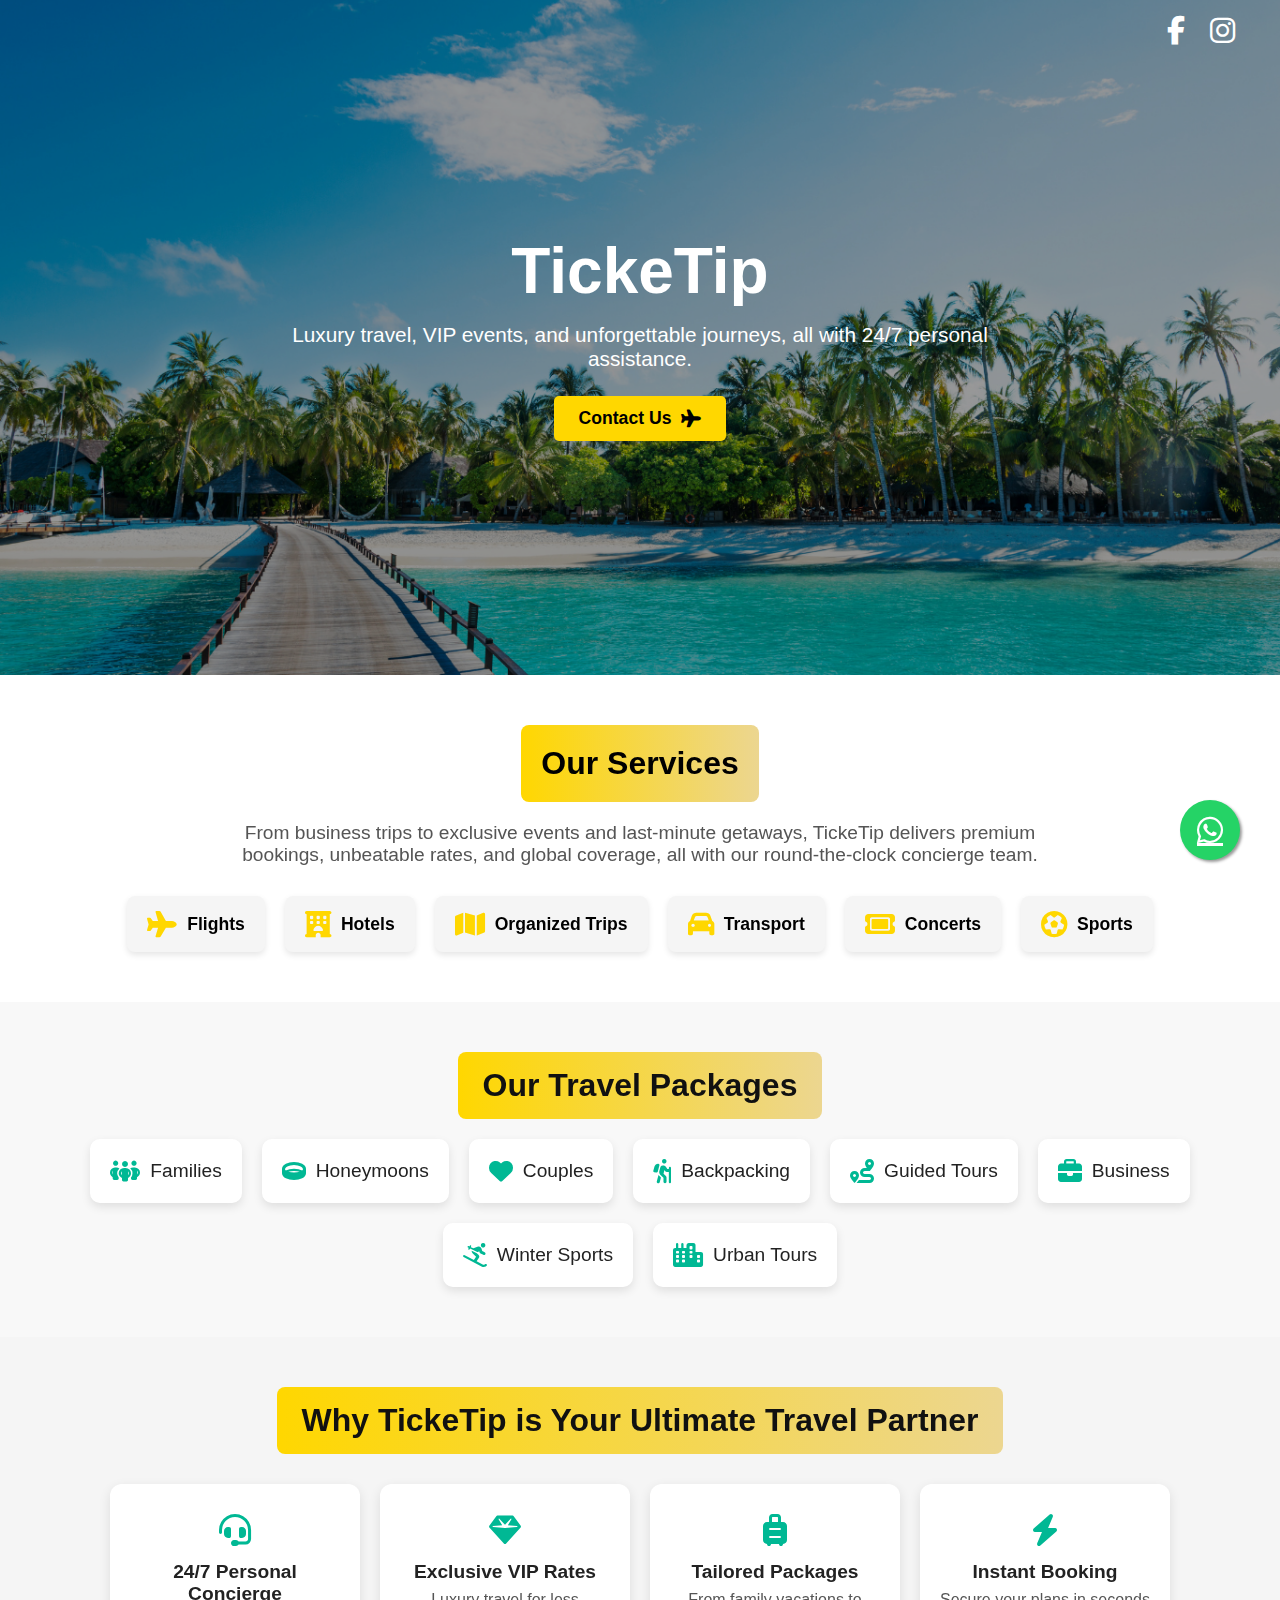
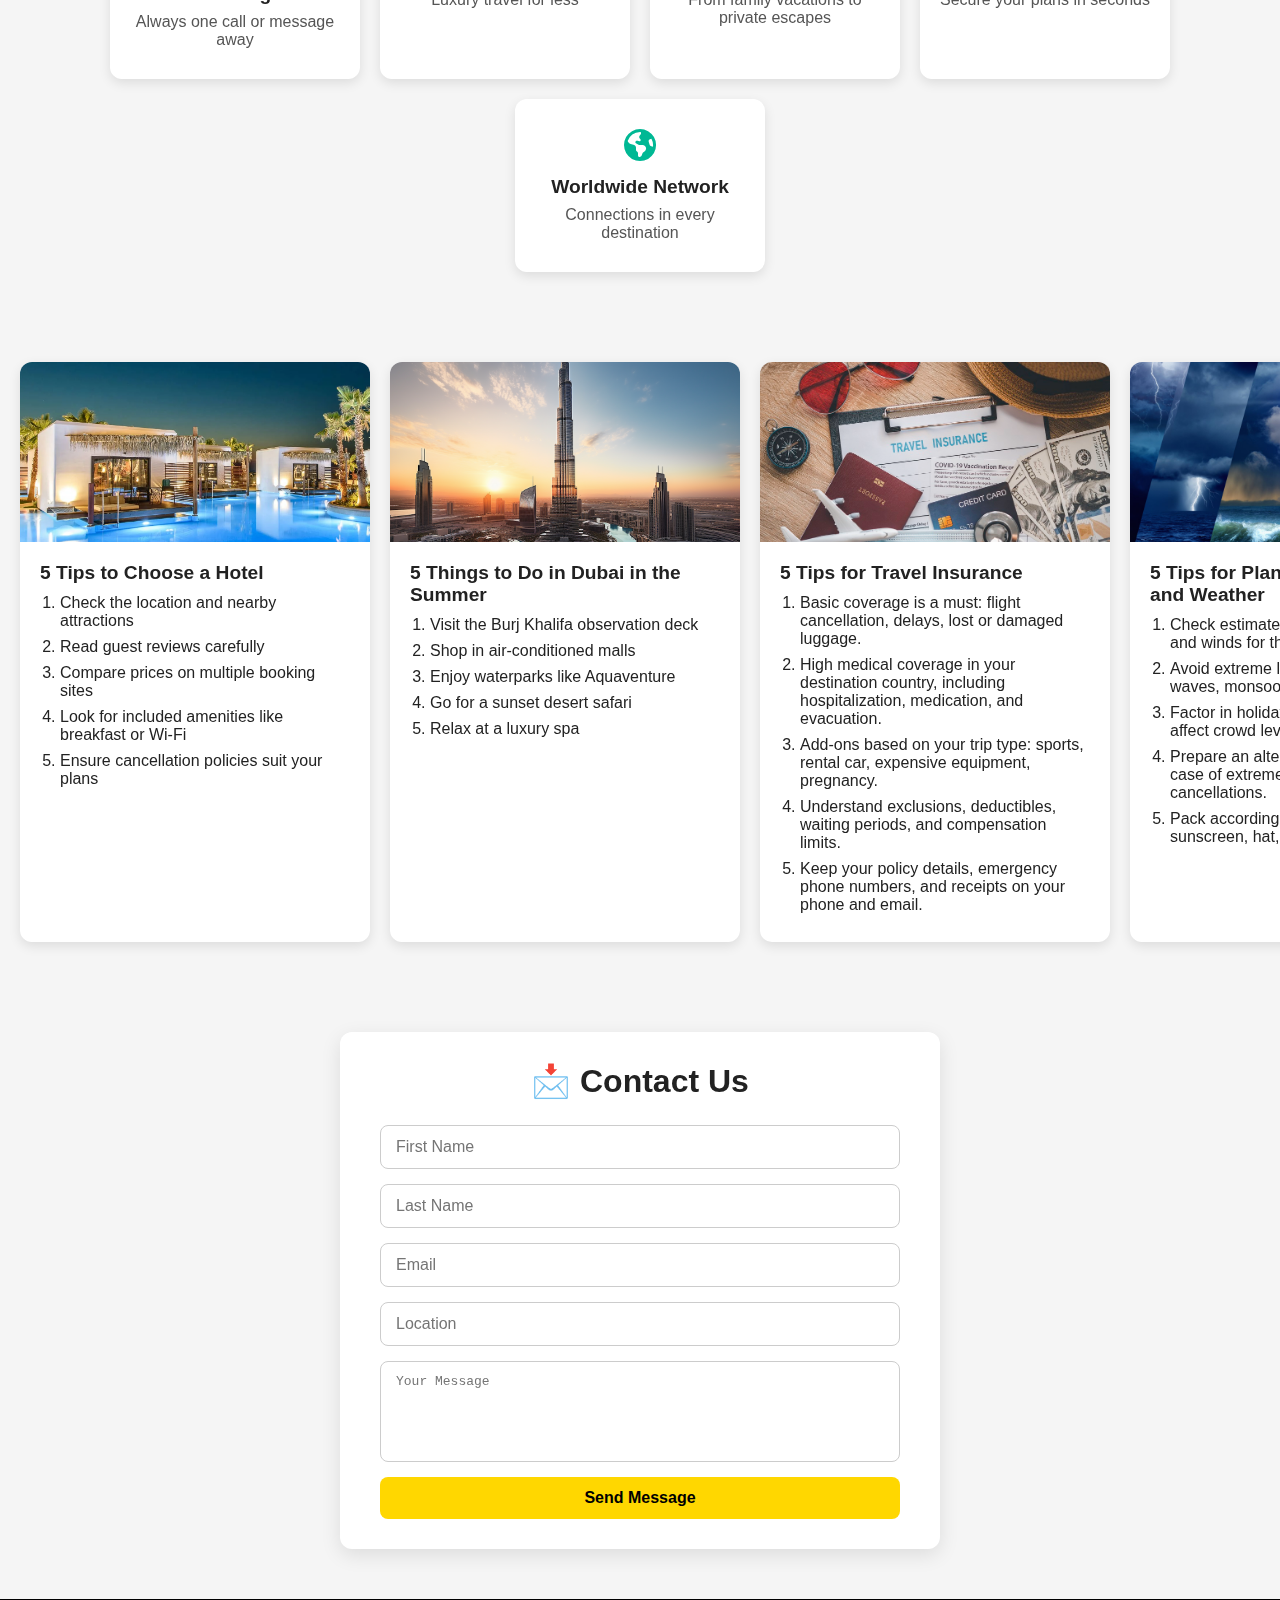
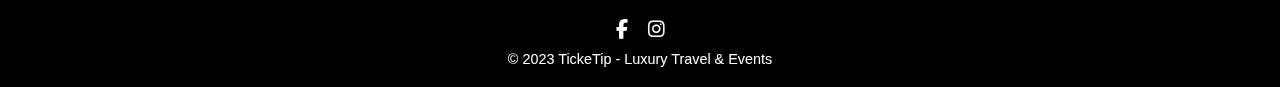
<file: index.html>
<!DOCTYPE html>
<html lang="en">
<head>
    <meta charset="UTF-8">
    <meta name="viewport" content="width=device-width, initial-scale=1.0">
    <title>TickeTip - Luxury Travel & Events</title>
    <link rel="stylesheet" href="Ticketip.css">
    <script src="Ticketip.js" defer></script>
    <link rel="stylesheet" href="https://cdnjs.cloudflare.com/ajax/libs/font-awesome/6.4.0/css/all.min.css">
</head>
<body>

    <!-- HERO SECTION -->
    <header class="hero">
        <div class="top-social">
            <a href="https://facebook.com/YourPage" target="_blank"><i class="fab fa-facebook-f"></i></a>
            <a href="https://instagram.com/YourPage" target="_blank"><i class="fab fa-instagram"></i></a>
        </div>
        <div class="overlay"></div>
        <div class="hero-content">
            <h1>TickeTip</h1>
            <p>Luxury travel, VIP events, and unforgettable journeys, all with 24/7 personal assistance.</p>
            <a href="https://wa.me/+971507336853" target="_blank" class="contact-btn">
                Contact Us <i class="fa-solid fa-plane"></i>
            </a>
        </div>
    </header>


    <!-- SERVICES SECTION -->
    <section class="services">
        <div class="services-box">
            <h2>Our Services</h2>
        </div>
        <p class="services-intro">
            From business trips to exclusive events and last-minute getaways, TickeTip delivers premium bookings, unbeatable rates, and global coverage, all with our round-the-clock concierge team.
        </p>

        <div class="services-list">
            <div class="service-item flights">
                <i class="fa-solid fa-plane"></i>
                <span>Flights</span>
            </div>
            <div class="service-item hotels">
                <i class="fa-solid fa-hotel"></i>
                <div class="hotel-light"></div>
                <span>Hotels</span>
            </div>
            <div class="service-item trips">
                <i class="fa-solid fa-map"></i>
                <span>Organized Trips</span>
            </div>
            <div class="service-item transport">
                <i class="fa-solid fa-car"></i>
                <span>Transport</span>
            </div>
            <div class="service-item concerts">
                <i class="fa-solid fa-ticket"></i>
                <span>Concerts</span>
            </div>
            <div class="service-item sports">
                <i class="fa-solid fa-futbol"></i>
                <span>Sports</span>
            </div>
        </div>
    </section>

    <section class="packages">
        <h2>Our Travel Packages</h2>
        <div class="package-list">
            <div class="package"><i class="fa-solid fa-people-group"></i> Families</div>
            <div class="package"><i class="fa-solid fa-ring"></i> Honeymoons</div>
            <div class="package"><i class="fa-solid fa-heart"></i> Couples</div>
            <div class="package"><i class="fa-solid fa-hiking"></i> Backpacking</div>
            <div class="package"><i class="fa-solid fa-route"></i> Guided Tours</div>
            <div class="package"><i class="fa-solid fa-briefcase"></i></i> Business</div>
            <div class="package"><i class="fa-solid fa-person-skiing"></i> Winter Sports</div>
            <div class="package"><i class="fa-solid fa-city"></i> Urban Tours</div>
        </div>
    </section>

    <section class="why-choose-us">
        <h2>Why TickeTip is Your Ultimate Travel Partner</h2>
        <div class="why-wrapper">

            <div class="why-card">
                <i class="fa-solid fa-headset"></i>
                <h3>24/7 Personal Concierge</h3>
                <p>Always one call or message away</p>
            </div>

            <div class="why-card">
                <i class="fa-solid fa-gem"></i>
                <h3>Exclusive VIP Rates</h3>
                <p>Luxury travel for less</p>
            </div>

            <div class="why-card">
                <i class="fa-solid fa-suitcase-rolling"></i>
                <h3>Tailored Packages</h3>
                <p>From family vacations to private escapes</p>
            </div>

            <div class="why-card">
                <i class="fa-solid fa-bolt"></i>
                <h3>Instant Booking</h3>
                <p>Secure your plans in seconds</p>
            </div>

            <div class="why-card">
                <i class="fa-solid fa-earth-americas"></i>
                <h3>Worldwide Network</h3>
                <p>Connections in every destination</p>
            </div>

        </div>
    </section>


    <a href="https://wa.me/971507336853" class="whatsapp-float" target="_blank">
        <i class="fa-brands fa-whatsapp"></i>
    </a>

    <section class="tips-section">
        <div class="tips-wrapper">
            <!-- Card 1 -->
            <div class="tip-card">
                <img src="hotel.png" alt="Hotel tips">
                <div class="tip-content">
                    <h2>5 Tips to Choose a Hotel</h2>
                    <ol>
                        <li>Check the location and nearby attractions</li>
                        <li>Read guest reviews carefully</li>
                        <li>Compare prices on multiple booking sites</li>
                        <li>Look for included amenities like breakfast or Wi-Fi</li>
                        <li>Ensure cancellation policies suit your plans</li>
                    </ol>
                </div>
            </div>

            <!-- Card 2 -->
            <div class="tip-card">
                <img src="dubai.png" alt="Dubai tips">
                <div class="tip-content">
                    <h2>5 Things to Do in Dubai in the Summer</h2>
                    <ol>
                        <li>Visit the Burj Khalifa observation deck</li>
                        <li>Shop in air-conditioned malls</li>
                        <li>Enjoy waterparks like Aquaventure</li>
                        <li>Go for a sunset desert safari</li>
                        <li>Relax at a luxury spa</li>
                    </ol>
                </div>
            </div>

            <!-- Card 3 -->
            <div class="tip-card">
                <img src="insurance.png" alt="Dubai tips">
                <div class="tip-content">
                    <h2>5 Tips for Travel Insurance</h2>
                    <ol>
                        <li>Basic coverage is a must: flight cancellation, delays, lost or damaged luggage.</li>
                        <li>High medical coverage in your destination country, including hospitalization, medication, and evacuation.</li>
                        <li>Add-ons based on your trip type: sports, rental car, expensive equipment, pregnancy.</li>
                        <li>Understand exclusions, deductibles, waiting periods, and compensation limits.</li>
                        <li>Keep your policy details, emergency phone numbers, and receipts on your phone and email.</li>
                    </ol>
                </div>
            </div>

            <!-- Card 4 -->
            <div class="tip-card">
                <img src="weather.png" alt="Dubai tips">
                <div class="tip-content">
                    <h2>5 Tips for Planning by Season and Weather</h2>
                    <ol>
                        <li>Check estimated temperatures, rainfall, and winds for the relevant season.</li>
                        <li>Avoid extreme local seasons: heat waves, monsoons, hurricanes.</li>
                        <li>Factor in holidays and festivals that may affect crowd levels and prices.</li>
                        <li>Prepare an alternative destination in case of extreme conditions or cancellations.</li>
                        <li>Pack accordingly: layers, raincoat, sunscreen, hat, and suitable shoes.</li>
                    </ol>
                </div>
            </div>

            <!-- Card 5 -->
            <div class="tip-card">
                <img src="plane.webp" alt="Flight tips">
                <div class="tip-content">
                    <h2>5 Tips on Choosing the Best Flight Company</h2>
                    <ol>
                        <li>Compare ticket prices across airlines</li>
                        <li>Check luggage and baggage policies</li>
                        <li>Look for on-time performance and reviews</li>
                        <li>Consider flight duration and layovers</li>
                        <li>Check customer service and support options</li>
                    </ol>
                </div>
            </div>
        </div>
    </section>

    <section class="contact-section">
        <div class="contact-box">
            <h2>📩 Contact Us</h2>
            <form class="contact-form" action="https://formspree.io/f/myzpvwyk" method="POST">
                <div class="form-row">
                    <input type="text" name="firstName" placeholder="First Name" required>
                    <input type="text" name="lastName" placeholder="Last Name" required>
                </div>
                <input type="email" name="email" placeholder="Email" required>
                <input type="text" name="location" placeholder="Location">
                <textarea name="message" placeholder="Your Message" rows="5" required></textarea>
                <button type="submit">Send Message</button>
            </form>
        </div>
    </section>

    <footer>
        <div class="footer-content">
            <div class="footer-social">
                <a href="https://facebook.com/YourPage" target="_blank"><i class="fab fa-facebook-f"></i></a>
                <a href="https://instagram.com/YourPage" target="_blank"><i class="fab fa-instagram"></i></a>
            </div>
            <div class="airplane"></div>
            <p>© 2023 TickeTip - Luxury Travel & Events</p>
        </div>
    </footer>

</body>
</html>
</file>
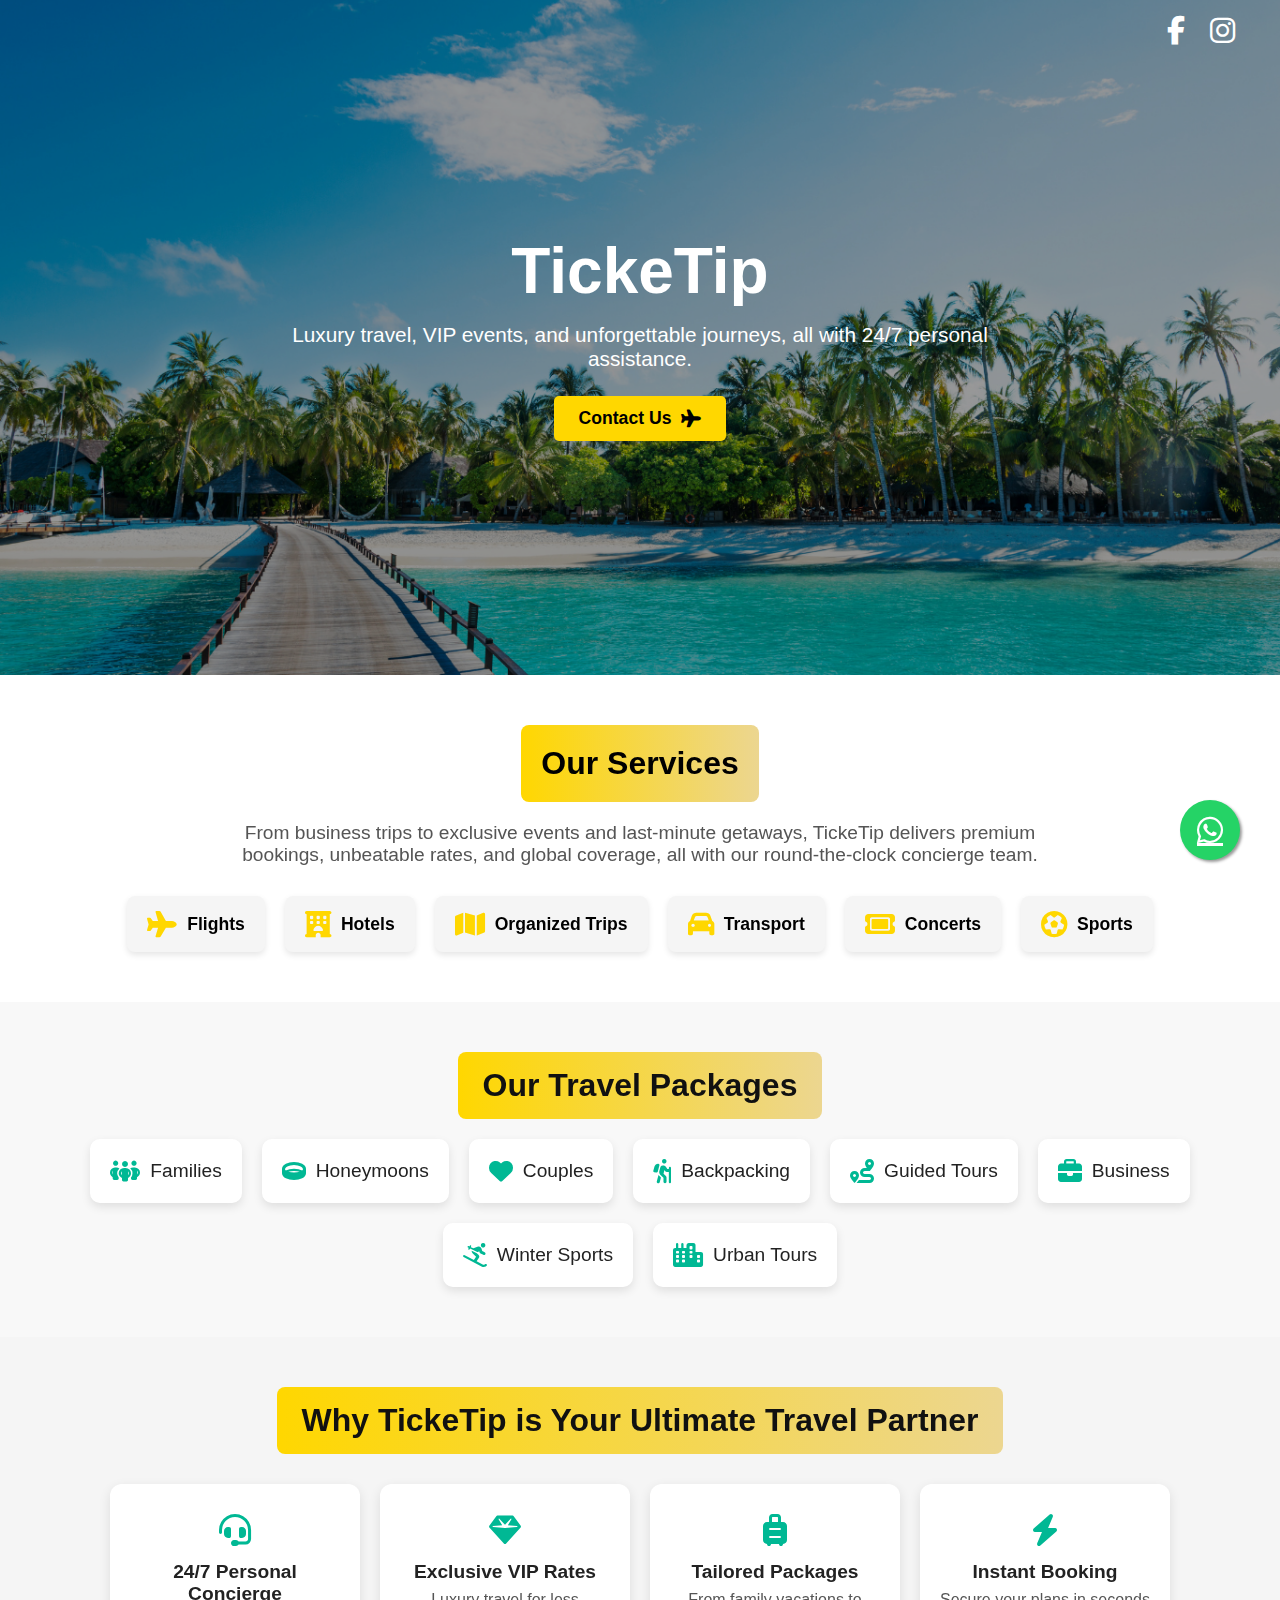
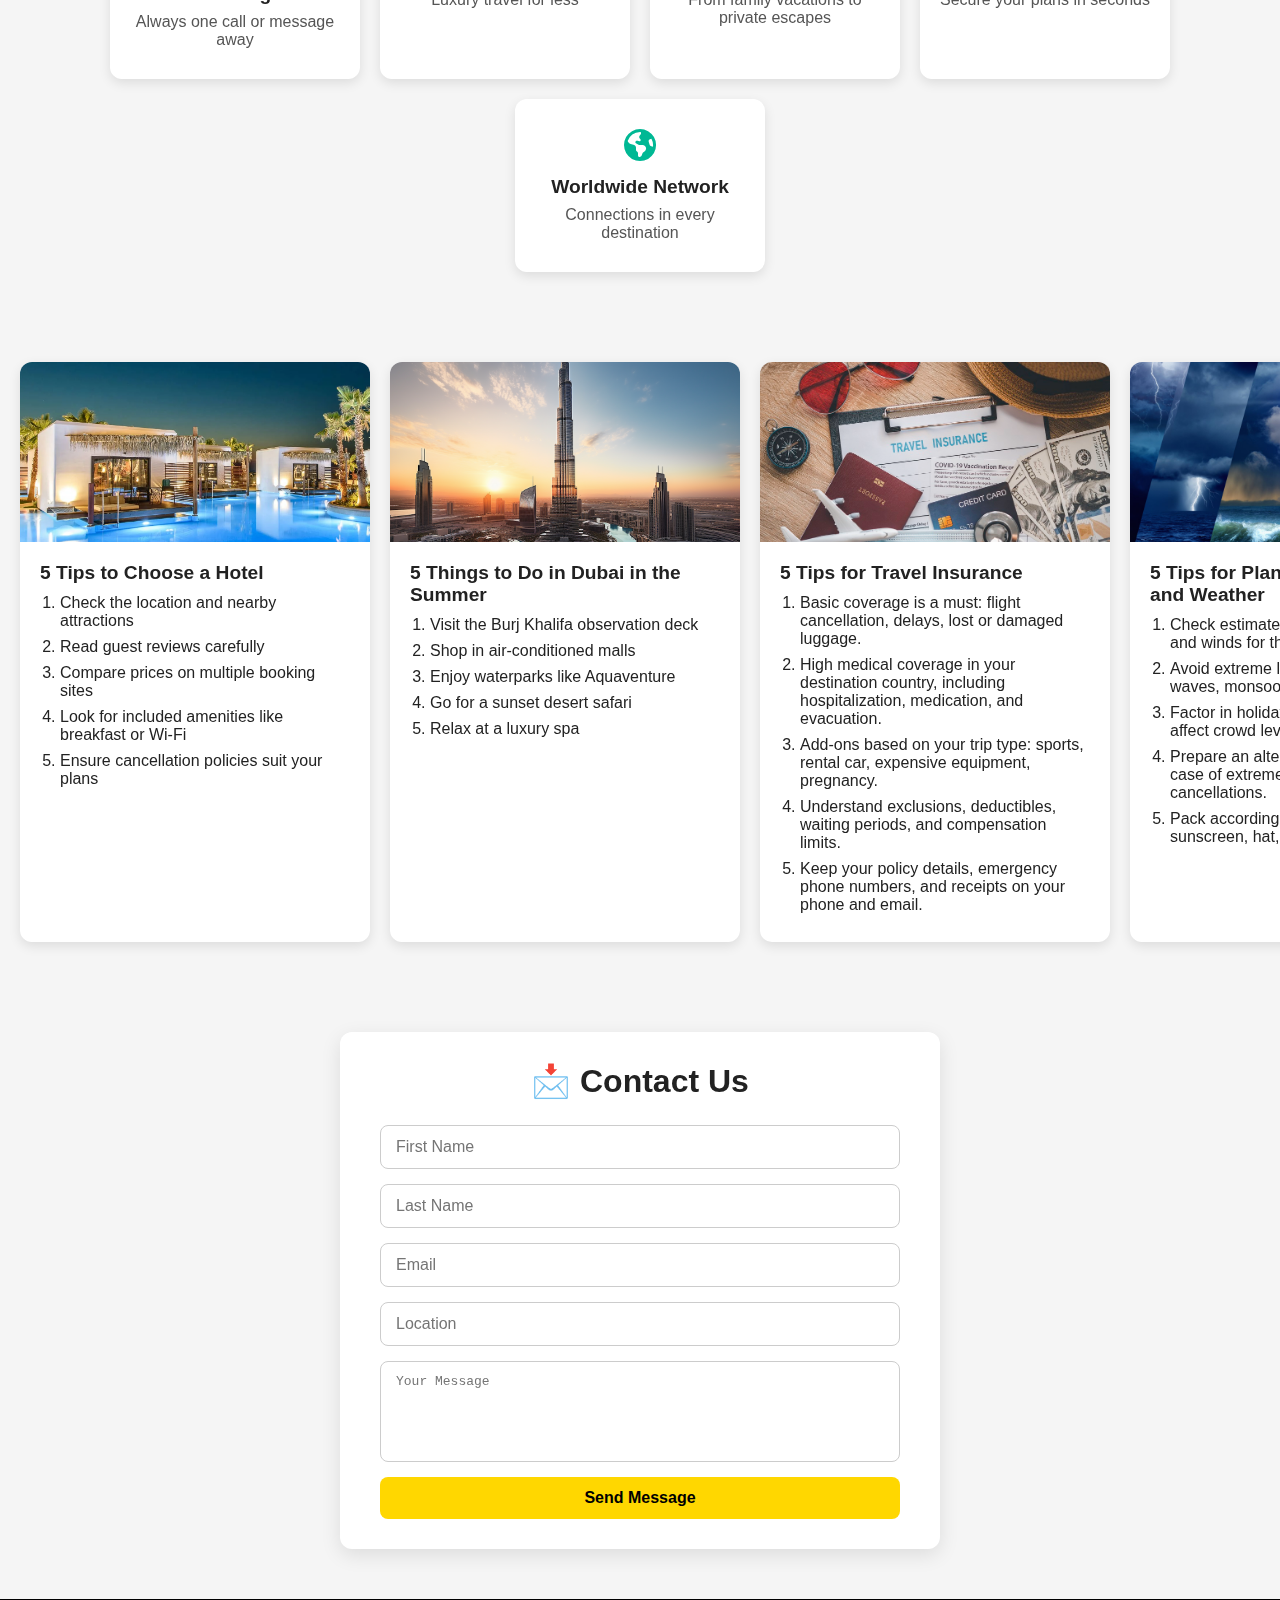
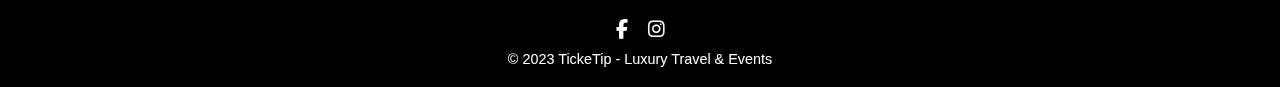
<file: Ticketip.html>
<!DOCTYPE html>
<html lang="en">
<head>
    <meta charset="UTF-8">
    <meta name="viewport" content="width=device-width, initial-scale=1.0">
    <title>TickeTip - Luxury Travel & Events</title>
    <link rel="stylesheet" href="Ticketip.css">
    <script src="Ticketip.js" defer></script>
    <link rel="stylesheet" href="https://cdnjs.cloudflare.com/ajax/libs/font-awesome/6.4.0/css/all.min.css">
</head>
<body>

    <!-- HERO SECTION -->
    <header class="hero">
        <div class="top-social">
            <a href="https://facebook.com/YourPage" target="_blank"><i class="fab fa-facebook-f"></i></a>
            <a href="https://instagram.com/YourPage" target="_blank"><i class="fab fa-instagram"></i></a>
        </div>
        <div class="overlay"></div>
        <div class="hero-content">
            <h1>TickeTip</h1>
            <p>Luxury travel, VIP events, and unforgettable journeys, all with 24/7 personal assistance.</p>
            <a href="https://wa.me/+971507336853" target="_blank" class="contact-btn">
                Contact Us <i class="fa-solid fa-plane"></i>
            </a>
        </div>
    </header>


    <!-- SERVICES SECTION -->
    <section class="services">
        <div class="services-box">
            <h2>Our Services</h2>
        </div>
        <p class="services-intro">
            From business trips to exclusive events and last-minute getaways, TickeTip delivers premium bookings, unbeatable rates, and global coverage, all with our round-the-clock concierge team.
        </p>

        <div class="services-list">
            <div class="service-item flights">
                <i class="fa-solid fa-plane"></i>
                <span>Flights</span>
            </div>
            <div class="service-item hotels">
                <i class="fa-solid fa-hotel"></i>
                <div class="hotel-light"></div>
                <span>Hotels</span>
            </div>
            <div class="service-item trips">
                <i class="fa-solid fa-map"></i>
                <span>Organized Trips</span>
            </div>
            <div class="service-item transport">
                <i class="fa-solid fa-car"></i>
                <span>Transport</span>
            </div>
            <div class="service-item concerts">
                <i class="fa-solid fa-ticket"></i>
                <span>Concerts</span>
            </div>
            <div class="service-item sports">
                <i class="fa-solid fa-futbol"></i>
                <span>Sports</span>
            </div>
        </div>
    </section>

    <section class="packages">
        <h2>Our Travel Packages</h2>
        <div class="package-list">
            <div class="package"><i class="fa-solid fa-people-group"></i> Families</div>
            <div class="package"><i class="fa-solid fa-ring"></i> Honeymoons</div>
            <div class="package"><i class="fa-solid fa-heart"></i> Couples</div>
            <div class="package"><i class="fa-solid fa-hiking"></i> Backpacking</div>
            <div class="package"><i class="fa-solid fa-route"></i> Guided Tours</div>
            <div class="package"><i class="fa-solid fa-briefcase"></i></i> Business</div>
            <div class="package"><i class="fa-solid fa-person-skiing"></i> Winter Sports</div>
            <div class="package"><i class="fa-solid fa-city"></i> Urban Tours</div>
        </div>
    </section>

    <section class="why-choose-us">
        <h2>Why TickeTip is Your Ultimate Travel Partner</h2>
        <div class="why-wrapper">

            <div class="why-card">
                <i class="fa-solid fa-headset"></i>
                <h3>24/7 Personal Concierge</h3>
                <p>Always one call or message away</p>
            </div>

            <div class="why-card">
                <i class="fa-solid fa-gem"></i>
                <h3>Exclusive VIP Rates</h3>
                <p>Luxury travel for less</p>
            </div>

            <div class="why-card">
                <i class="fa-solid fa-suitcase-rolling"></i>
                <h3>Tailored Packages</h3>
                <p>From family vacations to private escapes</p>
            </div>

            <div class="why-card">
                <i class="fa-solid fa-bolt"></i>
                <h3>Instant Booking</h3>
                <p>Secure your plans in seconds</p>
            </div>

            <div class="why-card">
                <i class="fa-solid fa-earth-americas"></i>
                <h3>Worldwide Network</h3>
                <p>Connections in every destination</p>
            </div>

        </div>
    </section>


    <a href="https://wa.me/971507336853" class="whatsapp-float" target="_blank">
        <i class="fa-brands fa-whatsapp"></i>
    </a>

    <section class="tips-section">
        <div class="tips-wrapper">
            <!-- Card 1 -->
            <div class="tip-card">
                <img src="hotel.png" alt="Hotel tips">
                <div class="tip-content">
                    <h2>5 Tips to Choose a Hotel</h2>
                    <ol>
                        <li>Check the location and nearby attractions</li>
                        <li>Read guest reviews carefully</li>
                        <li>Compare prices on multiple booking sites</li>
                        <li>Look for included amenities like breakfast or Wi-Fi</li>
                        <li>Ensure cancellation policies suit your plans</li>
                    </ol>
                </div>
            </div>

            <!-- Card 2 -->
            <div class="tip-card">
                <img src="dubai.png" alt="Dubai tips">
                <div class="tip-content">
                    <h2>5 Things to Do in Dubai in the Summer</h2>
                    <ol>
                        <li>Visit the Burj Khalifa observation deck</li>
                        <li>Shop in air-conditioned malls</li>
                        <li>Enjoy waterparks like Aquaventure</li>
                        <li>Go for a sunset desert safari</li>
                        <li>Relax at a luxury spa</li>
                    </ol>
                </div>
            </div>

            <!-- Card 3 -->
            <div class="tip-card">
                <img src="insurance.png" alt="Dubai tips">
                <div class="tip-content">
                    <h2>5 Tips for Travel Insurance</h2>
                    <ol>
                        <li>Basic coverage is a must: flight cancellation, delays, lost or damaged luggage.</li>
                        <li>High medical coverage in your destination country, including hospitalization, medication, and evacuation.</li>
                        <li>Add-ons based on your trip type: sports, rental car, expensive equipment, pregnancy.</li>
                        <li>Understand exclusions, deductibles, waiting periods, and compensation limits.</li>
                        <li>Keep your policy details, emergency phone numbers, and receipts on your phone and email.</li>
                    </ol>
                </div>
            </div>

            <!-- Card 4 -->
            <div class="tip-card">
                <img src="weather.png" alt="Dubai tips">
                <div class="tip-content">
                    <h2>5 Tips for Planning by Season and Weather</h2>
                    <ol>
                        <li>Check estimated temperatures, rainfall, and winds for the relevant season.</li>
                        <li>Avoid extreme local seasons: heat waves, monsoons, hurricanes.</li>
                        <li>Factor in holidays and festivals that may affect crowd levels and prices.</li>
                        <li>Prepare an alternative destination in case of extreme conditions or cancellations.</li>
                        <li>Pack accordingly: layers, raincoat, sunscreen, hat, and suitable shoes.</li>
                    </ol>
                </div>
            </div>

            <!-- Card 5 -->
            <div class="tip-card">
                <img src="plane.webp" alt="Flight tips">
                <div class="tip-content">
                    <h2>5 Tips on Choosing the Best Flight Company</h2>
                    <ol>
                        <li>Compare ticket prices across airlines</li>
                        <li>Check luggage and baggage policies</li>
                        <li>Look for on-time performance and reviews</li>
                        <li>Consider flight duration and layovers</li>
                        <li>Check customer service and support options</li>
                    </ol>
                </div>
            </div>
        </div>
    </section>

    <section class="contact-section">
        <div class="contact-box">
            <h2>📩 Contact Us</h2>
            <form class="contact-form" action="https://formspree.io/f/myzpvwyk" method="POST">
                <div class="form-row">
                    <input type="text" name="firstName" placeholder="First Name" required>
                    <input type="text" name="lastName" placeholder="Last Name" required>
                </div>
                <input type="email" name="email" placeholder="Email" required>
                <input type="text" name="location" placeholder="Location">
                <textarea name="message" placeholder="Your Message" rows="5" required></textarea>
                <button type="submit">Send Message</button>
            </form>
        </div>
    </section>

    <footer>
        <div class="footer-content">
            <div class="footer-social">
                <a href="https://facebook.com/YourPage" target="_blank"><i class="fab fa-facebook-f"></i></a>
                <a href="https://instagram.com/YourPage" target="_blank"><i class="fab fa-instagram"></i></a>
            </div>
            <p>© 2023 TickeTip - Luxury Travel & Events</p>
            <div class="airplane"></div>
        </div>
    </footer>

</body>
</html>
</file>
<file: Ticketip.css>
* {
    margin: 0;
    padding: 0;
    box-sizing: border-box;
}

body {
    font-family: 'Helvetica Neue', Arial, sans-serif;
    background-color: #111;
    color: #fff;
}

/* HERO SECTION */
.hero {
    position: relative;
    background: url('Landing page.png') no-repeat center center/cover;
    height: 75vh;
    display: flex;
    justify-content: center;
    align-items: center;
    text-align: center;
}

.overlay {
    position: absolute;
    top: 0;
    left: 0;
    width: 100%;
    height: 100%;
    background: rgba(0,0,0,0.4);
}

.hero-content {
    position: relative;
    z-index: 1;
    max-width: 700px;
}

.hero h1 {
    font-size: 4em;
    margin-bottom: 15px;
    font-weight: bold;
}

.hero p {
    font-size: 1.3em;
    margin-bottom: 25px;
}

/* Contact Button Animation */
.contact-btn {
    padding: 12px 25px;
    background: gold;
    color: black;
    font-weight: bold;
    border-radius: 5px;
    text-decoration: none;
    transition: all 0.4s ease;
    display: inline-flex;
    align-items: center;
    gap: 10px;
    font-size: 1.1em;
}

.contact-btn i {
    transition: transform 0.4s ease;
}

.contact-btn:hover i {
    transform: translateX(8px);
}

.contact-btn:hover {
    background: #d4af37;
}

/* SERVICES SECTION */
.services {
    background: white;
    color: black;
    padding: 50px 20px;
    text-align: center;
}

/* VIP Box Title */
.services-box {
    background: linear-gradient(90deg, gold, #ecd690);
    padding: 15px 25px;
    display: inline-block;
    border-radius: 8px;
    margin-bottom: 20px;
}

.services-box h2 {
    color: black;
    font-size: 2em;
    margin: 0;
}

.services-box {
    background-color: white;
    padding: 20px;
    border-radius: 8px;
    transition: transform 0.3s ease, box-shadow 0.3s ease;
}

/* Hover effect for whole box */
.services-box:hover {
    transform: translateY(-5px); /* lift the box */
    box-shadow: 0 8px 20px rgba(0, 0, 0, 0.15); /* shadow under the box */
}

.services-intro {
    font-size: 1.2em;
    color: #555;
    max-width: 800px;
    margin: 0 auto 30px auto;
}

/* Service list with hover animation */
.services-list {
    display: flex;
    flex-wrap: wrap;
    justify-content: center;
    gap: 20px;
}

.service-item {
    display: flex;
    align-items: center;
    gap: 10px;
    background: #f5f5f5;
    padding: 15px 20px;
    border-radius: 8px;
    font-size: 1.1em;
    font-weight: bold;
    transition: all 0.3s ease;
    box-shadow: 0 3px 6px rgba(0,0,0,0.1);
}

.service-item i {
    font-size: 1.5em;
    color: gold;
    transition: transform 0.3s ease;
}

/* Sports ball roll */
.service-item.sports:hover i {
    animation: roll 2s linear infinite;
}
@keyframes roll {
    to { transform: rotate(360deg); }
}

/* Concerts - confetti (visuals from JS) */

.service-item.concerts {
    position: relative;   /* <-- Added: makes confetti position relative to this container */
    overflow: hidden;     /* <-- Added: hides confetti outside the container */
}

.confetti {
    position: absolute;
    top: 0; /* <-- Add this */
    width: 6px;
    height: 6px;
    background: red;
    opacity: 0.8;
    animation: fall 1.5s linear forwards;
}
@keyframes fall {
    0% { transform: translateY(0) rotate(0deg); opacity: 1; }
    100% { transform: translateY(120px) rotate(360deg); opacity: 0; }
}

/* Transport car drive */
.service-item.transport:hover i {
    animation: drive 1s linear infinite;
}
@keyframes drive {
    0% { transform: translateX(-5px); }
    50% { transform: translateX(5px); }
    100% { transform: translateX(-5px); }
}

/* Organized Trips pin bounce */
.service-item.trips:hover i {
    animation: bounce 0.6s ease-in-out infinite;
}
@keyframes bounce {
    0%, 100% { transform: translateY(0); }
    50% { transform: translateY(-8px); }
}

/* Hotels lights flicker */
.hotel-light {
    position: absolute;
    width: 4px;
    height: 4px;
    background: yellow;
    top: 35%;
    left: 55%;
    opacity: 0;
}
@keyframes smoothFlicker {
    0%, 100% { opacity: 0.3; }
    50% { opacity: 1; }
}
.service-item.hotels:hover .hotel-light {
    animation: smoothFlicker 1.5s infinite ease-in-out;
}

/* Flights plane flying */
.service-item.flights:hover i {
    animation: fly 1s ease-in-out infinite;
}
@keyframes fly {
    0% { transform: translate(0,0); }
    50% { transform: translate(5px,-5px); }
    100% { transform: translate(0,0); }
}

/* Hover effect for service items */
.service-item:hover {
    background: #fff3b0;
    transform: translateY(-5px);
    box-shadow: 0 6px 15px rgba(0,0,0,0.2);
}

.why-choose-us {
    background: #f5f5f5;
    padding: 50px 20px;
    text-align: center;
}

.why-choose-us h2 {
    display: inline-block;
    background: linear-gradient(90deg, gold, #ecd690);
    color: black;
    font-size: 2em;
    padding: 15px 25px;
    border-radius: 8px;
    margin-bottom: 30px;
}

.why-wrapper {
    display: flex;
    flex-wrap: wrap;
    gap: 20px;
    justify-content: center;
}

.why-card {
    flex: 0 0 250px;
    background: white;
    border-radius: 12px;
    box-shadow: 0 4px 12px rgba(0,0,0,0.1);
    padding: 30px 20px;
    text-align: center;
    transition: transform 0.3s ease, box-shadow 0.3s ease;
}

.why-card:hover {
    transform: translateY(-5px);
    box-shadow: 0 6px 18px rgba(0,0,0,0.15);
}

.why-card i {
    font-size: 2rem;
    color: #00b894;
    margin-bottom: 15px;
}

.why-card h3 {
    font-size: 1.2rem;
    margin-bottom: 8px;
}

.why-card p {
    font-size: 1rem;
    color: #555;
}

.packages {
    background: #f8f8f8;
    padding: 50px 20px;
    text-align: center;
}

.packages h2 {
    display: inline-block; /* like services-box */
    background: linear-gradient(90deg, gold, #ecd690);
    color: black;
    font-size: 2em;
    padding: 15px 25px;
    border-radius: 8px;
    margin-bottom: 20px;
    transition: transform 0.3s ease, box-shadow 0.3s ease;
    cursor: default; /* optional, looks like a static box */
}

/* Hover effect like services-box */
.packages h2:hover {
    transform: translateY(-5px); 
    box-shadow: 0 8px 20px rgba(0, 0, 0, 0.15);
}
.package-list {
    display: flex;
    flex-wrap: wrap;
    justify-content: center;
    gap: 20px;
}
.package {
    background: white;
    padding: 20px;
    border-radius: 10px;
    box-shadow: 0px 4px 10px rgba(0,0,0,0.1);
    transition: all 0.3s ease;
    font-size: 1.2rem;
    display: flex;
    align-items: center;
    gap: 10px;
}
.package:hover {
    transform: translateY(-5px);
    box-shadow: 0px 6px 15px rgba(0,0,0,0.2);
}
.package i {
    color: #00b894;
    font-size: 1.5rem;
}

.why-choose-us, .packages {
    color: #222; /* Strong dark text */
}
.why-choose-us h2, .packages h2 {
    color: #111; /* Even darker for titles */
}

.whatsapp-float {
    position: fixed;
    width: 60px;
    height: 60px;
    bottom: 40px;
    right: 40px;
    background-color: #25d366;
    color: white;
    border-radius: 50px;
    text-align: center;
    font-size: 30px;
    box-shadow: 2px 2px 3px #999;
    z-index: 100;
    display: flex;
    align-items: center;
    justify-content: center;
    transition: transform 0.3s ease;
}
.whatsapp-float:hover {
    transform: scale(1.1);
}

.tips-section {
    background: #f5f5f5;
    padding: 40px 20px;
    overflow-x: auto;
}

.tips-wrapper {
    display: flex;
    gap: 20px;
}

.tip-card {
    flex: 0 0 350px;
    background: white;
    border-radius: 12px;
    box-shadow: 0 4px 12px rgba(0,0,0,0.1);
    overflow: hidden;
    display: flex;
    flex-direction: column;
    transition: transform 0.3s ease, box-shadow 0.3s ease;
}

.tip-card:hover {
    transform: translateY(-5px);
    box-shadow: 0 6px 18px rgba(0,0,0,0.15);
}

.tip-card img {
    width: 100%;
    height: 180px;
    object-fit: cover;
}

.tip-content {
    padding: 20px;
    color: #222;
}

.tip-content h2 {
    font-size: 1.2rem;
    margin-bottom: 10px;
}

.tip-content ol {
    padding-left: 20px;
}

.tip-content li {
    margin-bottom: 8px;
}

.contact-section {
    background: #f5f5f5;
    padding: 50px 20px;
    display: flex;
    justify-content: center;
    text-align: center;
}

.contact-box {
    background: white;
    padding: 30px 40px;
    border-radius: 12px;
    box-shadow: 0 6px 20px rgba(0,0,0,0.1);
    max-width: 600px;
    width: 100%;
    transition: transform 0.3s ease, box-shadow 0.3s ease;
}

.contact-box:hover {
    transform: translateY(-5px);
    box-shadow: 0 8px 25px rgba(0,0,0,0.15);
}

.contact-box h2 {
    margin-bottom: 25px;
    font-size: 2em;
    color: #222;
}

.contact-form {
    display: flex;
    flex-direction: column;
    gap: 15px;
}

.form-row {
    display: flex;
    gap: 15px;
    flex-wrap: wrap;
}

.contact-form input,
.contact-form textarea {
    padding: 12px 15px;
    border: 1px solid #ccc;
    border-radius: 8px;
    width: 100%;
    font-size: 1em;
    resize: none;
}

.contact-form input:focus,
.contact-form textarea:focus {
    outline: none;
    border-color: gold;
    box-shadow: 0 0 5px rgba(218,165,32,0.5);
}

.contact-form button {
    padding: 12px 20px;
    background: gold;
    color: black;
    font-weight: bold;
    border: none;
    border-radius: 8px;
    cursor: pointer;
    font-size: 1em;
    transition: background 0.3s ease, transform 0.3s ease;
}

.contact-form button:hover {
    background: #d4af37;
    transform: translateY(-2px);
}

/* FOOTER */
footer {
    background: #0d0d0d;
    color: white;
    text-align: center;
    padding: 15px;
    font-size: 0.9em;
}

footer {
    background: black;
    color: white;
    padding: 20px;
    text-align: center;
    position: relative;
    overflow: hidden;
}

.airplane {
    background: url('https://img.icons8.com/ios-filled/50/ffffff/airplane-take-off.png') no-repeat center;
    width: 50px;
    height: 50px;
    position: absolute;
    bottom: 10px;
    left: -60px;
    animation: flyAcross 5s linear forwards; /* runs once & stays */
}

@keyframes flyAcross {
    from { left: -60px; }
    to { left: calc(35% + 60px); } 
}

/* Top social icons */
.top-social {
    position: absolute;
    top: 15px;
    right: 40px;
    display: flex;
    gap: 15px;
    z-index: 2; /* Above overlay */
}

.top-social a {
    color: white; /* Matches hero text */
    font-size: 1.8rem;
    transition: color 0.3s ease;
    margin: 0 5px;
}


.top-social a:hover {
    color: #00b894; /* Green on hover */
}

/* Footer social icons */
.footer-social {
    margin-bottom: 10px;
}

.footer-social a {
    color: white;
    font-size: 1.2rem;
    margin: 0 8px;
    transition: color 0.3s ease;
}

.footer-social a:hover {
    color: #00b894;
}
</file>
